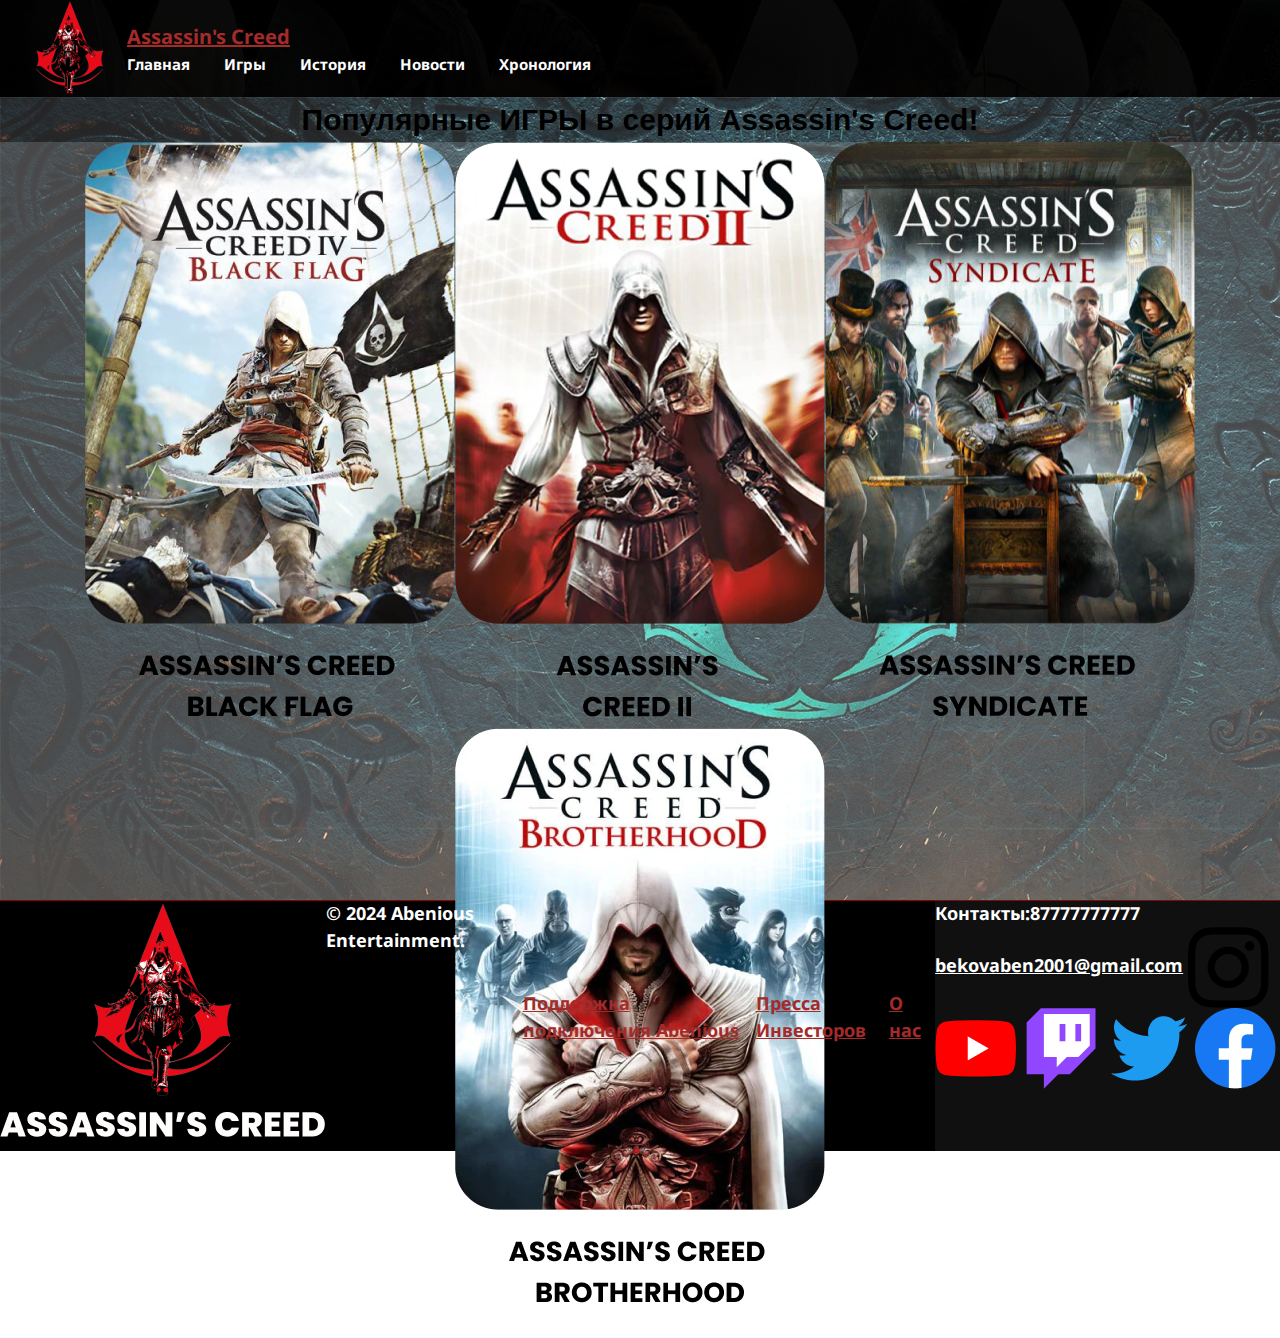
<file: site/games.html>
<!DOCTYPE html>
<html lang="ru">
<head>
	<meta charset="UTF-8">
	<meta name="viewport" content="width=device-width, initial-scale=1.0">
	<title>AC-Games</title>

	<!-- Bootstrap reboot (для сброса стилей) -->
	<link rel="stylesheet" href="libs/bootstrap-reboot.min.css">

	<!-- Bootstrap сетка -->
	<link rel="stylesheet" href="libs/bootstrap-grid.min.css">

	<!-- Шрифты с Google Fonts -->
	<link rel="preconnect" href="https://fonts.gstatic.com">
	<link href="https://fonts.googleapis.com/css2?family=Noto+Sans:ital,wght@0,400;0,700;1,400&display=swap" rel="stylesheet">

	<!-- Стили сайта -->
	<link rel="stylesheet" href="sitestyles.css">
</head>
<body>
	<div class="header">
		<div class="container">
			<div class="header-line">
				<div class="header-logo">
					<img src="logo.jpg.png" alt="" title="Assassin's Creed">
					</div>

					 <div class="nav">
						<a class="nav-ac" href="site.html"title="Главная страница">Assassin's Creed</a>
						<a class="nav-item" href="site.html" title="Главная страница">Главная</a>
						<a class="nav-item" href="games.html" title="Игры">Игры</a>
						<a class="nav-item" href="history.html" title="История">История</a>
                        <a class="nav-item" href="news.html" title="Новости">Новости</a>
						<a class="nav-item" href="hrono.html" title="Хронология">Хронология</a>
					 </div>
				</div>
			</div>

        <section class="games">

            <div class="container"></div>

            <div class="header-title1">
                Популярные ИГРЫ в серий Assassin's Creed!
            </div>
            <div class="game-photo">
                <img src="BLACK FLAG.png" alt="">
                <img src="CREED II.png" alt="">
                <img src="Syndicate.png" alt="">
                <img src="BROTHEERHOOD.png" alt="">
            </div>
			<div class="actitle">
				<a class="actitle1" href="https://www.youtube.com/watch?v=WdKIQSwkYHI">AC BLACK FLAG</a>
				<a class="actitle1" href="https://www.youtube.com/watch?v=mb7Xzl2-lr0">AC CREED II</a>
				<a class="actitle1" href="https://www.youtube.com/watch?v=WTBbwgsyxvg">AC SYNDICATE</a>
				<a class="actitle1" href="https://www.youtube.com/watch?v=RVNfLKS_iiw">AC BROTHEERHOOD</a>
			</div>
            </div>


        </section>


        <div class="konec">
			<img src="AC.png" alt="">
				<p>© 2024 Abenious Entertainment.</p>
			

				<a class="konec0" href="https://www.ubisoft.com/ru-ru/">Поддержка подключения Abenious</a>
				<a class="konec0" href="https://www.ubisoft.com/en-us/company/press.aspx">Пресса Инвесторов</a>
				<a class="konec0" href="https://legal.ubi.com/LegalInfoUbisoftEMEA/en-GB">О нас</a>

			
			<div class="contacts">

				Контакты:87777777777
				<a class="gmail"href="https://mail.google.com/mail/u/0/?pli=1#inbox?compose=new">bekovaben2001@gmail.com</a>
				<img src="Instagram.png" alt="">
				<img src="YouTube.png" alt="">
				<img src="Twitch.png" alt="">
				<img src="Twitter.png" alt="">
				<img src="Facebook.png" alt="">

			</div>
		</div>
	</div>

</body>
</html>
</file>
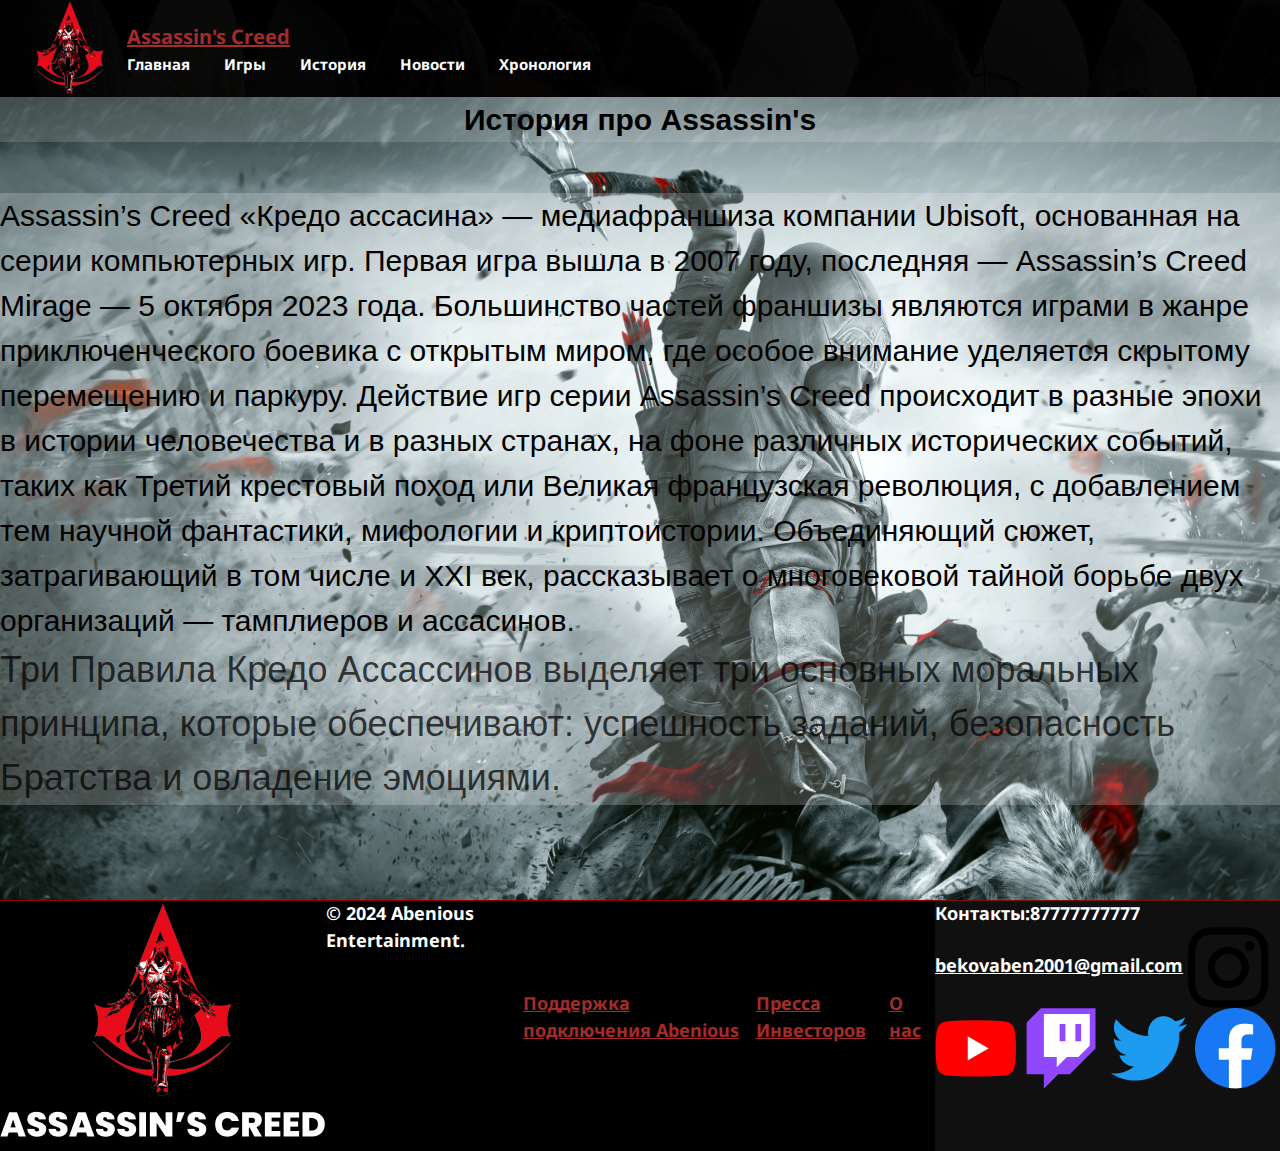
<file: site/history.html>
<!DOCTYPE html>
<html lang="ru">
<head>
	<meta charset="UTF-8">
	<meta name="viewport" content="width=device-width, initial-scale=1.0">
	<title>AC-Games</title>

	<!-- Bootstrap reboot (для сброса стилей) -->
	<link rel="stylesheet" href="libs/bootstrap-reboot.min.css">

	<!-- Bootstrap сетка -->
	<link rel="stylesheet" href="libs/bootstrap-grid.min.css">

	<!-- Шрифты с Google Fonts -->
	<link rel="preconnect" href="https://fonts.gstatic.com">
	<link href="https://fonts.googleapis.com/css2?family=Noto+Sans:ital,wght@0,400;0,700;1,400&display=swap" rel="stylesheet">

	<!-- Стили сайта -->
	<link rel="stylesheet" href="sitestyles.css">
</head>
<body>
	<div class="header">
		<div class="container">
			<div class="header-line">
				<div class="header-logo">
					<img src="logo.jpg.png" alt="" title="Assassin's Creed">
					</div>

					 <div class="nav">
						<a class="nav-ac" href="site.html"title="Главная страница">Assassin's Creed</a>
						<a class="nav-item" href="site.html" title="Главная страница">Главная</a>
						<a class="nav-item" href="games.html" title="Игры">Игры</a>
						<a class="nav-item" href="history.html" title="История">История</a>
                        <a class="nav-item" href="news.html" title="Новости">Новости</a>
                        <a class="nav-item" href="hrono.html" title="Хронология">Хронология</a>
					 </div>
				</div>
			</div>

            <div class="history">
                <div class="container"></div>
                <div class="header-title1">
                    История про Assassin's
                </div>

                <div class="history-title">

                    Assassin’s Creed «Кредо ассасина» — медиафраншиза компании Ubisoft, основанная на серии компьютерных игр. Первая игра вышла в 2007 году, последняя — Assassin’s Creed Mirage — 5 октября 2023 года. Большинство частей франшизы являются играми в жанре приключенческого боевика с открытым миром, где особое внимание уделяется скрытому перемещению и паркуру.

                    Действие игр серии Assassin’s Creed происходит в разные эпохи в истории человечества и в разных странах, на фоне различных исторических событий, таких как Третий крестовый поход или Великая французская революция, с добавлением тем научной фантастики, мифологии и криптоистории. Объединяющий сюжет, затрагивающий в том числе и XXI век, рассказывает о многовековой тайной борьбе двух организаций — тамплиеров и ассасинов.
                    <div class="rools">
                        Три Правила Кредо Ассассинов выделяет три основных моральных принципа, которые обеспечивают: успешность заданий, безопасность Братства и овладение эмоциями.

                    </div>
                </div>
                </div>

            </div>
            <div class="konec">
                <img src="AC.png" alt="">
                    <p>© 2024 Abenious Entertainment.</p>
                
    
                    <a class="konec0" href="https://www.ubisoft.com/ru-ru/">Поддержка подключения Abenious</a>
                    <a class="konec0" href="https://www.ubisoft.com/en-us/company/press.aspx">Пресса Инвесторов</a>
                    <a class="konec0" href="https://legal.ubi.com/LegalInfoUbisoftEMEA/en-GB">О нас</a>
    
                
                <div class="contacts">
    
                    Контакты:87777777777
                    <a class="gmail"href="https://mail.google.com/mail/u/0/?pli=1#inbox?compose=new">bekovaben2001@gmail.com</a>
                    <img src="Instagram.png" alt="">
                    <img src="YouTube.png" alt="">
                    <img src="Twitch.png" alt="">
                    <img src="Twitter.png" alt="">
                    <img src="Facebook.png" alt="">
    
                </div>
            </div>
        </div>


        </body>
        </html>
</file>
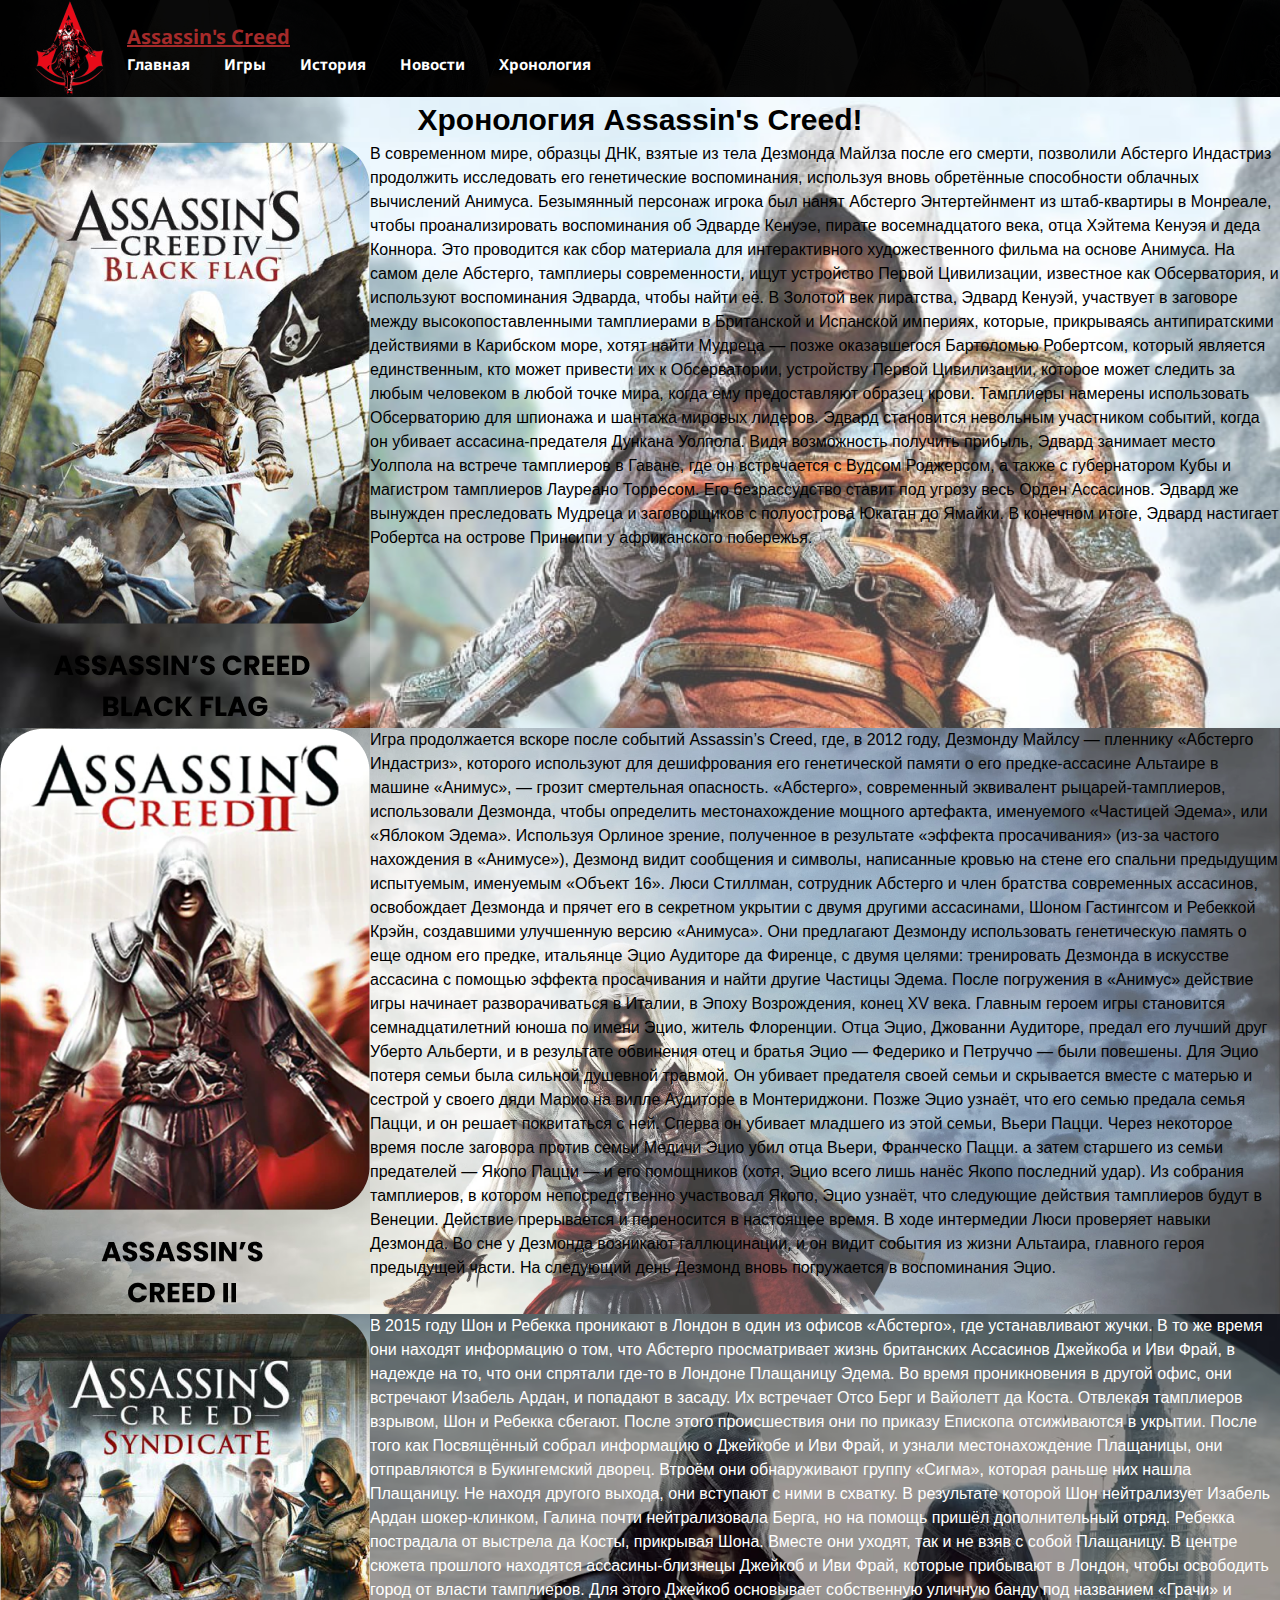
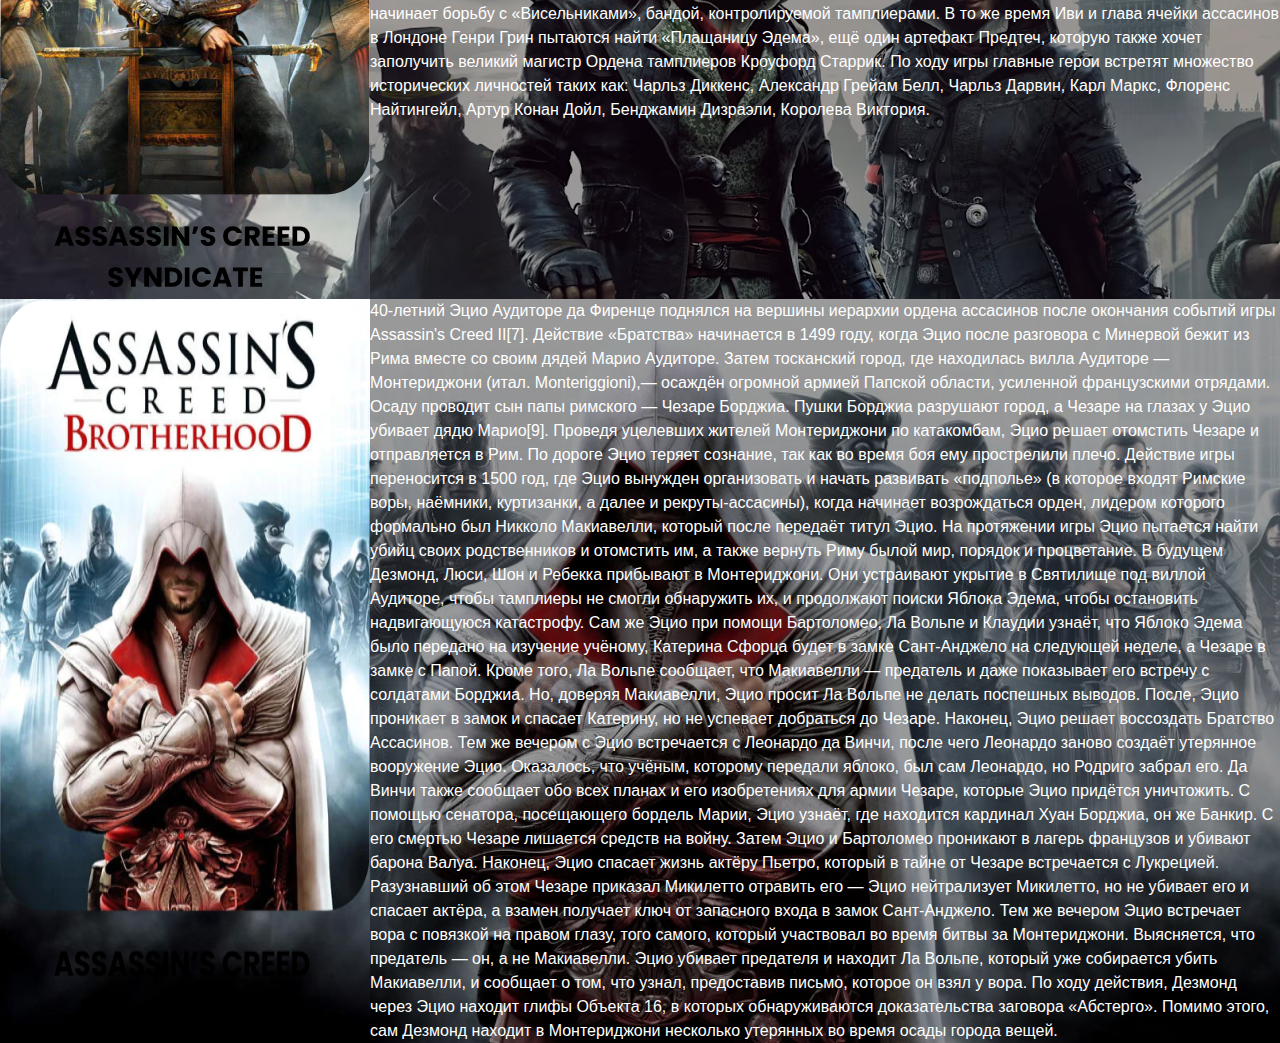
<file: site/hrono.html>
<!DOCTYPE html>
<html lang="ru">
<head>
	<meta charset="UTF-8">
	<meta name="viewport" content="width=device-width, initial-scale=1.0">
	<title>Assassin's Creed</title>

	<!-- Bootstrap reboot (для сброса стилей) -->
	<link rel="stylesheet" href="libs/bootstrap-reboot.min.css">

	<!-- Bootstrap сетка -->
	<link rel="stylesheet" href="libs/bootstrap-grid.min.css">

	<!-- Шрифты с Google Fonts -->
	<link rel="preconnect" href="https://fonts.gstatic.com">
	<link href="https://fonts.googleapis.com/css2?family=Noto+Sans:ital,wght@0,400;0,700;1,400&display=swap" rel="stylesheet">

	<!-- Стили сайта -->
	<link rel="stylesheet" href="sitestyles.css">
</head>
<body>
	<div class="header">
		<div class="container">
			<div class="header-line">
				<div class="header-logo">
					<img src="logo.jpg.png" alt="" title="Assassin's Creed">
					</div>

					 <div class="nav">
						<a class="nav-ac" href="site.html"title="Главная страница">Assassin's Creed</a>
						<a class="nav-item" href="site.html" title="Главная страница">Главная</a>
						<a class="nav-item" href="games.html" title="Игры">Игры</a>
						<a class="nav-item" href="history.html" title="История">История</a>
						<a class="nav-item" href="news.html" title="Новости">Новости</a>
						<a class="nav-item" href="" title="Хронология">Хронология</a>
					 </div>
				</div>
			</div>

            <section class="hrono">                         

                <div class="container"></div>
                
                <div class="header-title1">
                    Хронология Assassin's Creed!
                </div>
            

            <div class="hrono-photo1">
                <img src="BLACK FLAG.png" alt="">
                <div class="hrono1">
                В современном мире, образцы ДНК, взятые из тела Дезмонда Майлза после его смерти, позволили Абстерго Индастриз продолжить исследовать его генетические воспоминания, используя вновь обретённые способности облачных вычислений Анимуса. Безымянный персонаж игрока был нанят Абстерго Энтертейнмент из штаб-квартиры в Монреале, чтобы проанализировать воспоминания об Эдварде Кенуэе, пирате восемнадцатого века, отца Хэйтема Кенуэя и деда Коннора. Это проводится как сбор материала для интерактивного художественного фильма на основе Анимуса. На самом деле Абстерго, тамплиеры современности, ищут устройство Первой Цивилизации, известное как Обсерватория, и используют воспоминания Эдварда, чтобы найти её.
                В Золотой век пиратства, Эдвард Кенуэй, участвует в заговоре между высокопоставленными тамплиерами в Британской и Испанской империях, которые, прикрываясь антипиратскими действиями в Карибском море, хотят найти Мудреца — позже оказавшегося Бартоломью Робертсом, который является единственным, кто может привести их к Обсерватории, устройству Первой Цивилизации, которое может следить за любым человеком в любой точке мира, когда ему предоставляют образец крови. Тамплиеры намерены использовать Обсерваторию для шпионажа и шантажа мировых лидеров. Эдвард становится невольным участником событий, когда он убивает ассасина-предателя Дункана Уолпола. Видя возможность получить прибыль, Эдвард занимает место Уолпола на встрече тамплиеров в Гаване, где он встречается с Вудсом Роджерсом, а также с губернатором Кубы и магистром тамплиеров Лауреано Торресом. Его безрассудство ставит под угрозу весь Орден Ассасинов. Эдвард же вынужден преследовать Мудреца и заговорщиков с полуострова Юкатан до Ямайки. В конечном итоге, Эдвард настигает Робертса на острове Принсипи у африканского побережья.
                </div>
            </div>
            <div class="hrono-photo2">
                <img src="CREED II.png" alt="">
                <div class="hrono2">
                Игра продолжается вскоре после событий Assassin’s Creed, где, в 2012 году, Дезмонду Майлсу — пленнику «Абстерго Индастриз», которого используют для дешифрования его генетической памяти о его предке-ассасине Альтаире в машине «Анимус», — грозит смертельная опасность. «Абстерго», современный эквивалент рыцарей-тамплиеров, использовали Дезмонда, чтобы определить местонахождение мощного артефакта, именуемого «Частицей Эдема», или «Яблоком Эдема». Используя Орлиное зрение, полученное в результате «эффекта просачивания» (из-за частого нахождения в «Анимусе»), Дезмонд видит сообщения и символы, написанные кровью на стене его спальни предыдущим испытуемым, именуемым «Объект 16». Люси Стиллман, сотрудник Абстерго и член братства современных ассасинов, освобождает Дезмонда и прячет его в секретном укрытии с двумя другими ассасинами, Шоном Гастингсом и Ребеккой Крэйн, создавшими улучшенную версию «Анимуса». Они предлагают Дезмонду использовать генетическую память о еще одном его предке, итальянце Эцио Аудиторе да Фиренце, с двумя целями: тренировать Дезмонда в искусстве ассасина с помощью эффекта просачивания и найти другие Частицы Эдема.

После погружения в «Анимус» действие игры начинает разворачиваться в Италии, в Эпоху Возрождения, конец XV века. Главным героем игры становится семнадцатилетний юноша по имени Эцио, житель Флоренции. Отца Эцио, Джованни Аудиторе, предал его лучший друг Уберто Альберти, и в результате обвинения отец и братья Эцио — Федерико и Петруччо — были повешены. Для Эцио потеря семьи была сильной душевной травмой. Он убивает предателя своей семьи и скрывается вместе с матерью и сестрой у своего дяди Марио на вилле Аудиторе в Монтериджони.

Позже Эцио узнаёт, что его семью предала семья Пацци, и он решает поквитаться с ней. Сперва он убивает младшего из этой семьи, Вьери Пацци. Через некоторое время после заговора против семьи Медичи Эцио убил отца Вьери, Франческо Пацци. а затем старшего из семьи предателей — Якопо Пацци — и его помощников (хотя, Эцио всего лишь нанёс Якопо последний удар). Из собрания тамплиеров, в котором непосредственно участвовал Якопо, Эцио узнаёт, что следующие действия тамплиеров будут в Венеции.

Действие прерывается и переносится в настоящее время. В ходе интермедии Люси проверяет навыки Дезмонда. Во сне у Дезмонда возникают галлюцинации, и он видит события из жизни Альтаира, главного героя предыдущей части. На следующий день Дезмонд вновь погружается в воспоминания Эцио.
                </div>
            </div>
            <div class="hrono-photo3">
                <img src="Syndicate.png" alt="">
                <div class="hrono3">
                    В 2015 году Шон и Ребекка проникают в Лондон в один из офисов «Абстерго», где устанавливают жучки. В то же время они находят информацию о том, что Абстерго просматривает жизнь британских Ассасинов Джейкоба и Иви Фрай, в надежде на то, что они спрятали где-то в Лондоне Плащаницу Эдема. Во время проникновения в другой офис, они встречают Изабель Ардан, и попадают в засаду. Их встречает Отсо Берг и Вайолетт да Коста. Отвлекая тамплиеров взрывом, Шон и Ребекка сбегают. После этого происшествия они по приказу Епископа отсиживаются в укрытии. После того как Посвящённый собрал информацию о Джейкобе и Иви Фрай, и узнали местонахождение Плащаницы, они отправляются в Букингемский дворец. Втроём они обнаруживают группу «Сигма», которая раньше них нашла Плащаницу. Не находя другого выхода, они вступают с ними в схватку. В результате которой Шон нейтрализует Изабель Ардан шокер-клинком, Галина почти нейтрализовала Берга, но на помощь пришёл дополнительный отряд. Ребекка пострадала от выстрела да Косты, прикрывая Шона. Вместе они уходят, так и не взяв с собой Плащаницу.

                    В центре сюжета прошлого находятся ассасины-близнецы Джейкоб и Иви Фрай, которые прибывают в Лондон, чтобы освободить город от власти тамплиеров. Для этого Джейкоб основывает собственную уличную банду под названием «Грачи» и начинает борьбу с «Висельниками», бандой, контролируемой тамплиерами. В то же время Иви и глава ячейки ассасинов в Лондоне Генри Грин пытаются найти «Плащаницу Эдема», ещё один артефакт Предтеч, которую также хочет заполучить великий магистр Ордена тамплиеров Кроуфорд Старрик. По ходу игры главные герои встретят множество исторических личностей таких как: Чарльз Диккенс, Александр Грейам Белл, Чарльз Дарвин, Карл Маркс, Флоренс Найтингейл, Артур Конан Дойл, Бенджамин Дизраэли, Королева Виктория.
                </div>
            </div>
            <div class="hrono-photo4">
                <img src="BROTHEERHOOD.png" alt="">
                <div class="hrono4">
                    40-летний Эцио Аудиторе да Фиренце поднялся на вершины иерархии ордена ассасинов после окончания событий игры Assassin's Creed II[7]. Действие «Братства» начинается в 1499 году, когда Эцио после разговора с Минервой бежит из Рима вместе со своим дядей Марио Аудиторе. Затем тосканский город, где находилась вилла Аудиторе — Монтериджони (итал. Monteriggioni),— осаждён огромной армией Папской области, усиленной французскими отрядами. Осаду проводит сын папы римского — Чезаре Борджиа. Пушки Борджиа разрушают город, а Чезаре на глазах у Эцио убивает дядю Марио[9]. Проведя уцелевших жителей Монтериджони по катакомбам, Эцио решает отомстить Чезаре и отправляется в Рим. По дороге Эцио теряет сознание, так как во время боя ему прострелили плечо.

                    Действие игры переносится в 1500 год, где Эцио вынужден организовать и начать развивать «подполье» (в которое входят Римские воры, наёмники, куртизанки, а далее и рекруты-ассасины), когда начинает возрождаться орден, лидером которого формально был Никколо Макиавелли, который после передаёт титул Эцио. На протяжении игры Эцио пытается найти убийц своих родственников и отомстить им, а также вернуть Риму былой мир, порядок и процветание.
                    
                    В будущем Дезмонд, Люси, Шон и Ребекка прибывают в Монтериджони. Они устраивают укрытие в Святилище под виллой Аудиторе, чтобы тамплиеры не смогли обнаружить их, и продолжают поиски Яблока Эдема, чтобы остановить надвигающуюся катастрофу.
                    
                    Сам же Эцио при помощи Бартоломео, Ла Вольпе и Клаудии узнаёт, что Яблоко Эдема было передано на изучение учёному, Катерина Сфорца будет в замке Сант-Анджело на следующей неделе, а Чезаре в замке с Папой. Кроме того, Ла Вольпе сообщает, что Макиавелли — предатель и даже показывает его встречу с солдатами Борджиа. Но, доверяя Макиавелли, Эцио просит Ла Вольпе не делать поспешных выводов. После, Эцио проникает в замок и спасает Катерину, но не успевает добраться до Чезаре. Наконец, Эцио решает воссоздать Братство Ассасинов. Тем же вечером с Эцио встречается c Леонардо да Винчи, после чего Леонардо заново создаёт утерянное вооружение Эцио. Оказалось, что учёным, которому передали яблоко, был сам Леонардо, но Родриго забрал его. Да Винчи также сообщает обо всех планах и его изобретениях для армии Чезаре, которые Эцио придётся уничтожить.
                    
                    С помощью сенатора, посещающего бордель Марии, Эцио узнаёт, где находится кардинал Хуан Борджиа, он же Банкир. С его смертью Чезаре лишается средств на войну. Затем Эцио и Бартоломео проникают в лагерь французов и убивают барона Валуа. Наконец, Эцио спасает жизнь актёру Пьетро, который в тайне от Чезаре встречается с Лукрецией. Разузнавший об этом Чезаре приказал Микилетто отравить его — Эцио нейтрализует Микилетто, но не убивает его и спасает актёра, а взамен получает ключ от запасного входа в замок Сант-Анджело. Тем же вечером Эцио встречает вора с повязкой на правом глазу, того самого, который участвовал во время битвы за Монтериджони. Выясняется, что предатель — он, а не Макиавелли. Эцио убивает предателя и находит Ла Вольпе, который уже собирается убить Макиавелли, и сообщает о том, что узнал, предоставив письмо, которое он взял у вора.
                    
                    По ходу действия, Дезмонд через Эцио находит глифы Объекта 16, в которых обнаруживаются доказательства заговора «Абстерго». Помимо этого, сам Дезмонд находит в Монтериджони несколько утерянных во время осады города вещей.
                </div>
            </div>
            
        </section>
</file>
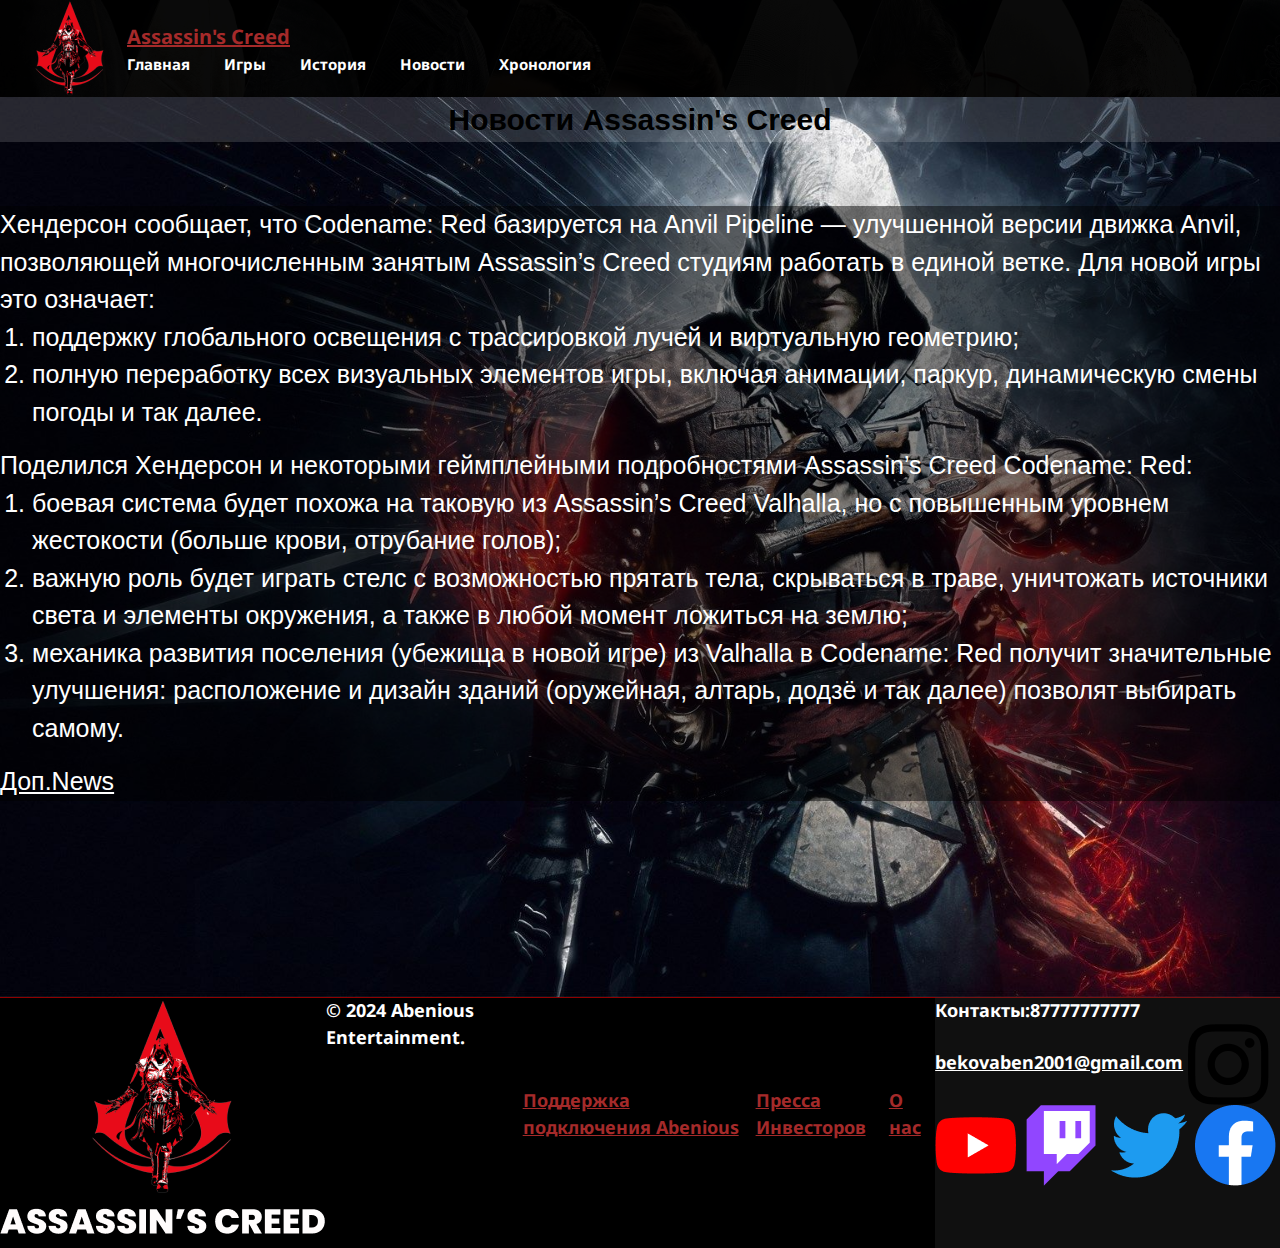
<file: site/news.html>
<!DOCTYPE html>
<html lang="ru">
<head>
	<meta charset="UTF-8">
	<meta name="viewport" content="width=device-width, initial-scale=1.0">
	<title>AC-Games</title>

	<!-- Bootstrap reboot (для сброса стилей) -->
	<link rel="stylesheet" href="libs/bootstrap-reboot.min.css">

	<!-- Bootstrap сетка -->
	<link rel="stylesheet" href="libs/bootstrap-grid.min.css">

	<!-- Шрифты с Google Fonts -->
	<link rel="preconnect" href="https://fonts.gstatic.com">
	<link href="https://fonts.googleapis.com/css2?family=Noto+Sans:ital,wght@0,400;0,700;1,400&display=swap" rel="stylesheet">

	<!-- Стили сайта -->
	<link rel="stylesheet" href="sitestyles.css">
</head>
<body>
	<div class="header">
		<div class="container">
			<div class="header-line">
				<div class="header-logo">
					<img src="logo.jpg.png" alt="" title="Assassin's Creed">
					</div>

					 <div class="nav">
						<a class="nav-ac" href="site.html"title="Главная страница">Assassin's Creed</a>
						<a class="nav-item" href="site.html" title="Главная страница">Главная</a>
						<a class="nav-item" href="games.html" title="Игры">Игры</a>
						<a class="nav-item" href="history.html" title="История">История</a>
                        <a class="nav-item" href="news.html" title="Новости">Новости</a>
                        <a class="nav-item" href="hrono.html" title="Хронология">Хронология</a>
					 </div>
				</div>
			</div>

            <div class="news">
                <div class="container"></div>
                <div class="header-title1">
                    Новости Assassin's Creed
                </div>
                    <div class="news-title">
                    Хендерсон сообщает, что Codename: Red базируется на Anvil Pipeline — улучшенной версии движка Anvil, позволяющей многочисленным занятым Assassin’s Creed студиям работать в единой ветке. Для новой игры это означает:
                    <ol>
                        <li>поддержку глобального освещения с трассировкой лучей и виртуальную геометрию;</li>
                        <li>полную переработку всех визуальных элементов игры, включая анимации, паркур, динамическую смены погоды и так далее.</li>
                        
                    </ol>
                    Поделился Хендерсон и некоторыми геймплейными подробностями Assassin’s Creed Codename: Red:
                    <ol>
                        <li>боевая система будет похожа на таковую из Assassin’s Creed Valhalla, но с повышенным уровнем жестокости (больше крови, отрубание голов);</li>
                        <li>важную роль будет играть стелс с возможностью прятать тела, скрываться в траве, уничтожать источники света и элементы окружения, а также в любой момент ложиться на землю;</li>
                        <li>механика развития поселения (убежища в новой игре) из Valhalla в Codename: Red получит значительные улучшения: расположение и дизайн зданий (оружейная, алтарь, додзё и так далее) позволят выбирать самому.</li>

                    </ol>
                    <div class="news-ac">
                        <a class="newsac"href="https://www.ubisoft.com/en-gb/game/assassins-creed/news">Доп.News</a></div>


              
                </div>
            </div>  
            <div class="konec">
                <img src="AC.png" alt="">
                    <p>© 2024 Abenious Entertainment.</p>
                
    
                    <a class="konec0" href="https://www.ubisoft.com/ru-ru/">Поддержка подключения Abenious</a>
                    <a class="konec0" href="https://www.ubisoft.com/en-us/company/press.aspx">Пресса Инвесторов</a>
                    <a class="konec0" href="https://legal.ubi.com/LegalInfoUbisoftEMEA/en-GB">О нас</a>
    
                
                <div class="contacts">
    
                    Контакты:87777777777
                    <a class="gmail"href="https://mail.google.com/mail/u/0/?pli=1#inbox?compose=new">bekovaben2001@gmail.com</a>
                    <img src="Instagram.png" alt="">
                    <img src="YouTube.png" alt="">
                    <img src="Twitch.png" alt="">
                    <img src="Twitter.png" alt="">
                    <img src="Facebook.png" alt="">
    
                </div>
            </div>
        </div>


                

        </body>
        </html>
</file>
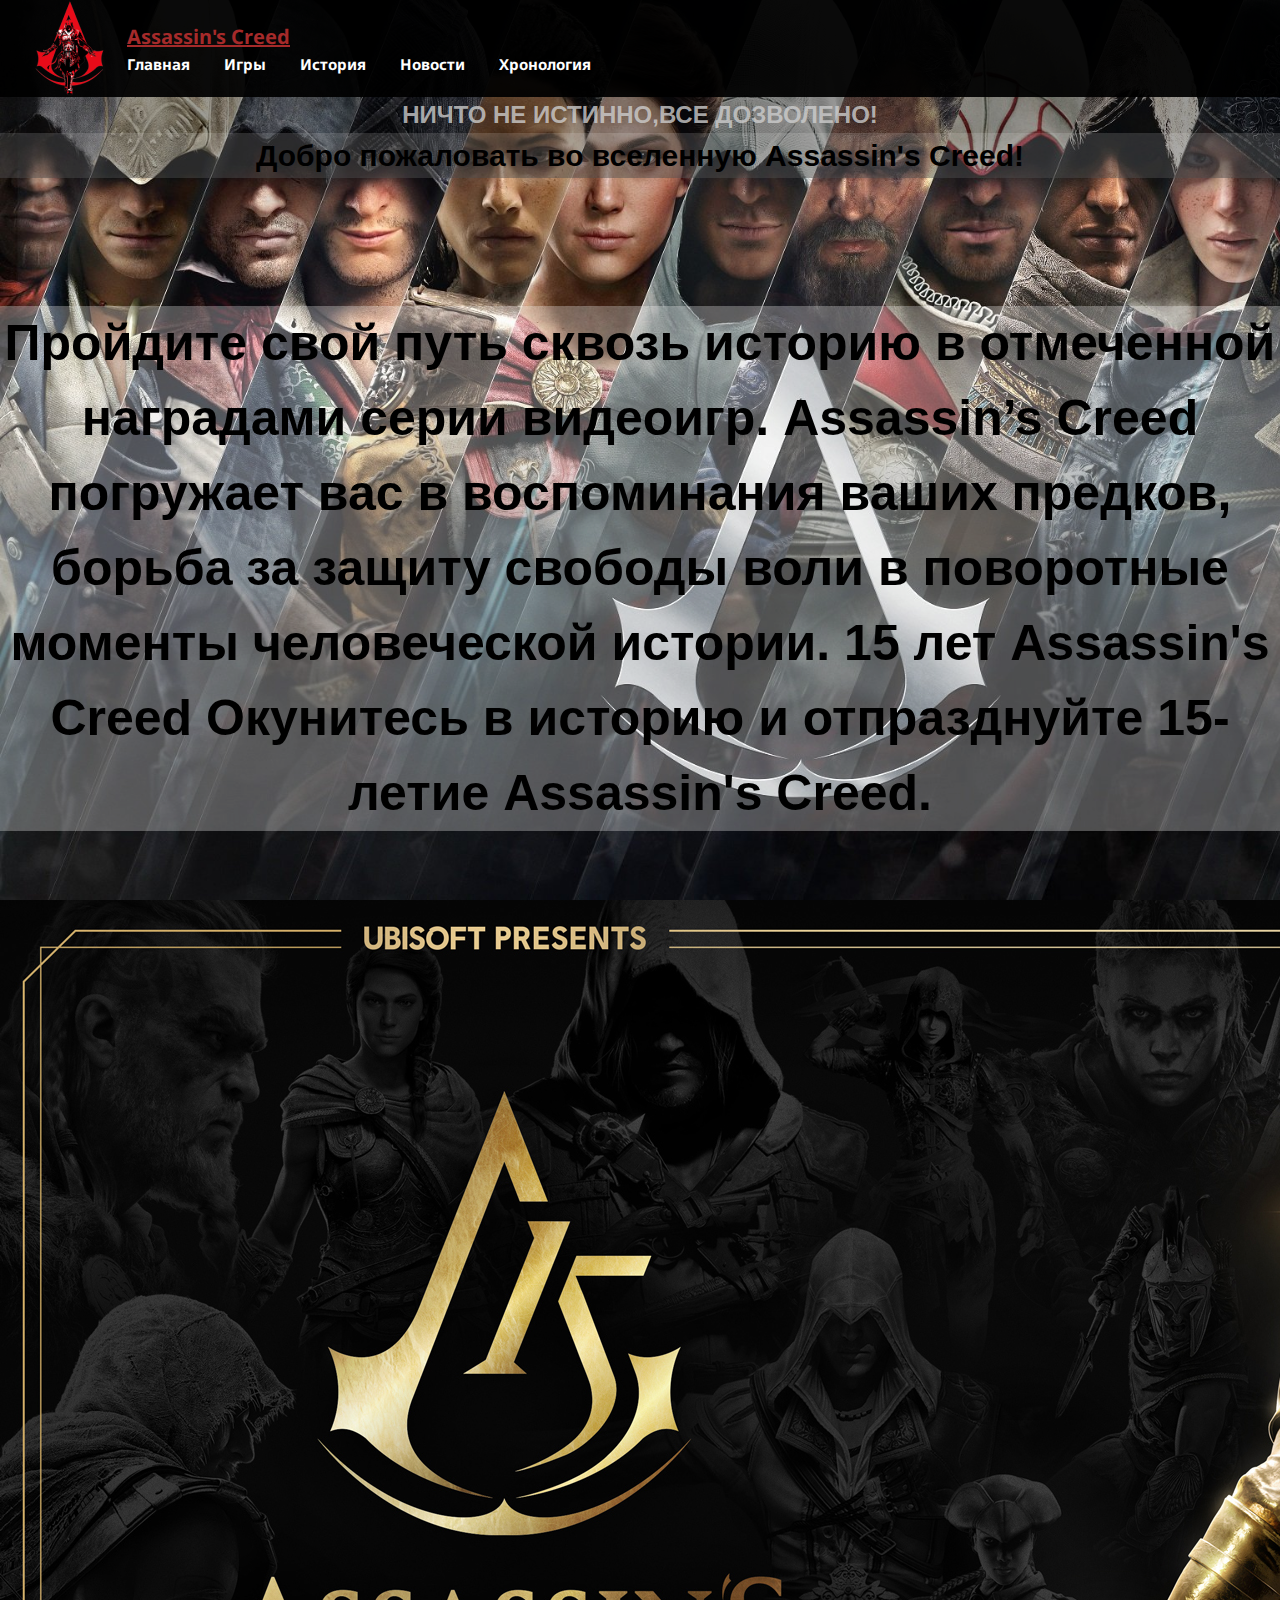
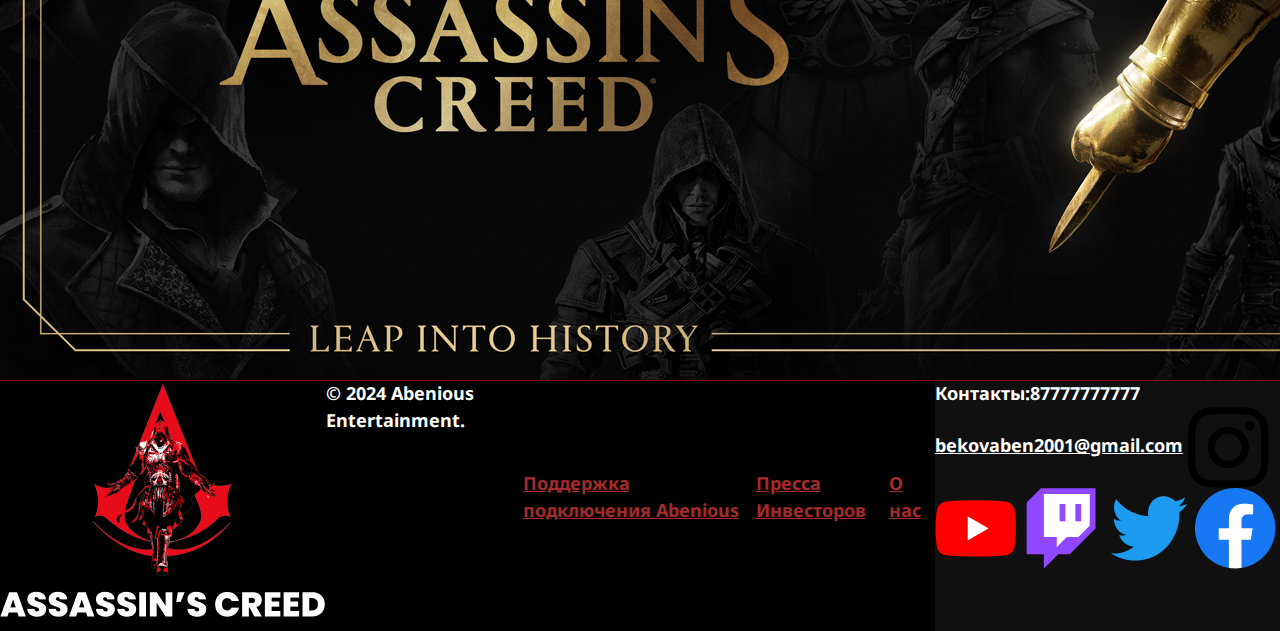
<file: site/site.html>
<!DOCTYPE html>
<html lang="ru">
<head>
	<meta charset="UTF-8">
	<meta name="viewport" content="width=device-width, initial-scale=1.0">
	<title>Assassin's Creed</title>

	<!-- Bootstrap reboot (для сброса стилей) -->
	<link rel="stylesheet" href="libs/bootstrap-reboot.min.css">

	<!-- Bootstrap сетка -->
	<link rel="stylesheet" href="libs/bootstrap-grid.min.css">

	<!-- Шрифты с Google Fonts -->
	<link rel="preconnect" href="https://fonts.gstatic.com">
	<link href="https://fonts.googleapis.com/css2?family=Noto+Sans:ital,wght@0,400;0,700;1,400&display=swap" rel="stylesheet">

	<!-- Стили сайта -->
	<link rel="stylesheet" href="sitestyles.css">
</head>
<body>
	<div class="header">
		<div class="container">
			<div class="header-line">
				<div class="header-logo">
					<img src="logo.jpg.png" alt="" title="Assassin's Creed">
					</div>

					 <div class="nav">
						<a class="nav-ac" href="site.html"title="Главная страница">Assassin's Creed</a>
						<a class="nav-item" href="site.html" title="Главная страница">Главная</a>
						<a class="nav-item" href="games.html" title="Игры">Игры</a>
						<a class="nav-item" href="history.html" title="История">История</a>
						<a class="nav-item" href="news.html" title="Новости">Новости</a>
						<a class="nav-item" href="hrono.html" title="Хронология">Хронология</a>
					 </div>
				</div>
			</div>
				<div class="header-title">
					НИЧТО НЕ ИСТИННО,ВСЕ ДОЗВОЛЕНО!
					
					<div class="header-title1">
						Добро пожаловать во вселенную Assassin's Creed!
					</div>
				</div>
				<div class="cards">
					<div class="header-title1">
				<div class="card">
					
					<div class="card-title">

						Пройдите свой путь сквозь историю в отмеченной наградами серии видеоигр.
						Assassin’s Creed погружает вас в воспоминания ваших предков,
 						борьба за защиту свободы воли в поворотные моменты человеческой истории.
						15 лет Assassin's Creed
						Окунитесь в историю и отпразднуйте 15-летие Assassin's Creed.

					</div>
				</div>
				</div>
			</div>
		</div>
			<div class="banner">

			<img src="acfranchise-banner-promo-ac15 (1) 1.png" alt="">

			</div>
		<div class="konec">
			<img src="AC.png" alt="">
				<p>© 2024 Abenious Entertainment.</p>
			

				<a class="konec0" href="https://www.ubisoft.com/ru-ru/">Поддержка подключения Abenious</a>
				<a class="konec0" href="https://www.ubisoft.com/en-us/company/press.aspx">Пресса Инвесторов</a>
				<a class="konec0" href="https://legal.ubi.com/LegalInfoUbisoftEMEA/en-GB">О нас</a>

			
			<div class="contacts">

				Контакты:87777777777
				<a class="gmail"href="https://mail.google.com/mail/u/0/?pli=1#inbox?compose=new">bekovaben2001@gmail.com</a>
				<img src="Instagram.png" alt="">
				<img src="YouTube.png" alt="">
				<img src="Twitch.png" alt="">
				<img src="Twitter.png" alt="">
				<img src="Facebook.png" alt="">
				
			</div>
		</div>
	</div>






 <!--- <nav class="navbar" style="background-image: url('header.jpg');">

    	<div class="text">
			<img src="logo.jpg.png" alt="">
      	<a href="#" class="navbar-brand" title="Главная страница">Assassin's Creed</a>
				<div class="navbar-wrap">
       		<ul class="navbar-menu">
						<li><a href="#" title="Игры">Игры</a></li>
						<li><a href="#" title="История">История</a></li>
						<li><a href="#" title="Персонажи">Персонажи</a></li>
						<li><a href="#" title="Издатель">Издатель</a></li>

					</ul>
			</div>
		</div>
  </nav>

СОДЕРЖИМОЕ САЙТА -->

</body>
</html>
</file>
<file: site/sitestyles.css>
body {
	font-style:initial;
	margin: 0;
	font-family: 'Noto Sans', sans-serif;
	color: #000;
	overflow-x: hidden;
}

.container{
	background-image: url('Rectangle\ 1.png');
	margin: 0px;
	max-width: 100%;
}


.header{
	background-image: url('bg.jpg');
	height: 100vh;
	background-repeat: no-repeat;
	background-size: cover;
}

.header-line{
	display: flex;
	align-items: center;
	justify-content:space-between;
}

.nav-item{
	color: rgb(255, 255, 255);
	text-decoration: none;
	font-weight: 700;
	font-size: 15px;
	margin-right: 30px;

	transition: color 0.3s linear;

}
.nav-ac{
	margin-right: 100vh;
	color: brown;
	font-weight: 700;
	font-size: 20px;

	transition: color 0.3s	ease-in-out;
}
.nav-item:hover{
	color: rgb(255, 0, 0);
	text-decoration: none;
}

.nav-ac:hover{
	color: rgb(255, 255, 255);
	text-decoration: none;
}

.header-title{
	font-family: 'Franklin Gothic Medium', 'Arial Narrow', Arial, sans-serif;
	color: rgba(206, 206, 206, 0.808);
	font-size: 24px;
	font-weight: 700;
	text-align: center;
	background-color: #02020263;
}

.header-title1{
	font-family: 'Franklin Gothic Medium', 'Arial Narrow', Arial, sans-serif;
	color: rgba(255, 255, 255, 0.781);
	font-size: 30px;
	font-weight: 700;
	text-align: center;
	color: #000;
	background-color: #ffffff25;
}

.card{
	background-color: #ffffff2d;
}

.card-title{
	font-size: 50px;
	color:black;
	margin-top: 10%;
	display: flex;
	justify-content: center;
}

.banner{
	background-repeat: no-repeat;
	background-size: cover;
}

.konec{
	color: #ffffff;
	background-image: url('Rectangle\ 24.png');
	margin: 0px;
	display: flex;
	background-repeat: no-repeat;
	background-size: cover;
	font-weight: 700;
	font-size: 18px;
	background-color: rgb(255, 0, 0);
	
	
}

.konec0{
		margin-top: 7%;
		margin-right: 12px;
		color: brown;
		transition: color 0.3s ease-in;
}

.konec0:hover{
	color: rgb(255, 255, 255);
	text-decoration: none;

}

.contacts{
	width: 40%;
	background-color: rgba(56, 55, 55, 0.281);
}

.gmail{
	color: #ffffff;
}

.gmail:hover{
	color: #ff0303;
	text-decoration: none;
	transition: color 0.3s ease-in;
}

.games{
	background-image: url(GAMES.png);
	height: 100vh;
	background-size: cover;
	background-repeat: no-repeat;
}

.game-photo{
	background-color: #ffffff48;
	display: flex;
	flex-wrap: wrap;
	justify-content: center;
}

.actitle{
	display: flex;
	justify-content: space-around;
	background-color: #ffffff48;
}

.actitle1{
	color: #ffffff;
}

.actitle1:hover{
	color: #ff0303;
	text-decoration:none;
	transition: color 0.3s ease-in;
}

.history{
	background-image: url(Photomode.png);
	height: 100vh;
	background-size: cover;
	background-repeat: no-repeat;
}

.history-title{
	font-family: 'Franklin Gothic Medium', 'Arial Narrow', Arial, sans-serif;
	font-size: 30px;
	margin-top: 4%;
	color: #000000;
	background-color: #ffffff34;
}

.rools{
	color: rgba(0, 0, 0, 0.726);
	font-size: 120%;
}

.newsac{
	color: #ffffff;
}
.newsac:hover{
	color: #ff0303;
	text-decoration: none;
	transition:color 0.4s ease-in-out

}

.news{
	background-image: url(FAN\ ART.png);
	height: 100vh;
	background-size: cover;
	background-repeat: no-repeat;
}

.news-title{
	background-color: #00000079;
	font-family: 'Franklin Gothic Medium', 'Arial Narrow', Arial, sans-serif;
	font-size: 25px;
	margin-top: 5%;
	color: #ffffff;
}

.hrono{
	font-family: 'Franklin Gothic Medium', 'Arial Narrow', Arial, sans-serif;
	background-image: url(black4);
	height: 100vh;
	background-size: cover;
	background-repeat: no-repeat;
}

.hrono-photo1{
	display: flex;
	background-size: cover;
	background-repeat: no-repeat;
}
.hrono1{
	background-color: rgba(255, 255, 255, 0.24);
	color: #000000;
}
.hrono-photo2{
	background-image: url(esio);
	display: flex;
	background-size: cover;
	background-repeat: no-repeat;
}
.hrono2{
	background-color: rgba(255, 255, 255, 0.24);
	color: #000000;
}
.hrono-photo3{
	background-image: url(assassin-s-creed-syndicate.avif);
	display: flex;
	background-size: cover;
	background-repeat: no-repeat;
}
.hrono3{
	background-color: #0000005d;
	color: #ffffff;
}
.hrono-photo4{
	background-image: url(assassins.jpg);
	display: flex;
	background-size: cover;
	background-repeat: no-repeat;
}
.hrono4{
	background-color: #00000065;
	color: #ffffff;
}
/**
 * Базовые стили для всего сайта
 */
/**body {
	margin: 0;
	position: relative;
	font-family: 'Noto Sans', sans-serif;
	font-size: 16px;
	line-height: 1.4;
	color: #000;
	min-width: 320px;
	overflow-x: hidden;
	height: auto;
}



 Другие стили
 


.navbar{
	background-attachment: fixed;
	background-repeat: no-repeat;
	background-size: cover;
	min-height: 700px;
	width: 100%;
	height: 100vh;
	box-shadow: 0 4px 10px rgba(247, 245, 245, 0.1);
}

.navbar .text{ 
	background-image: url('Rectangle\ 1.png');
	width: inherit;
	justify-content: space-between;
	align-items: center;
	display: flex;
	text-decoration: none;
	
}

.navbar-menu{
	list-style-type: none;
	padding-left: 0;
	margin-bottom: 0;
	display: flex;
	width: inherit;
	justify-content: space-between;
}

.navbar-menu li{
	display: inline-block;
}

.navbar-menu li a {
	display: inline-block;
	color: #ffffff;
	opacity: 0.6;
	text-decoration: none;
	padding: 10px;
	transition: all .07s ease-in-out;
}

.navbar-brand{
	font-weight: 700;
	font-size: 26px;
	text-decoration: none;
	color: #fcfcfc;
	transition: all .07s ease-in-out;
}

.navbar-brand:hover{
	color: rgb(255, 0, 0);
}
.navbar-menu a:hover{
	color: rgb(255, 0, 0);
}
*/
</file>
